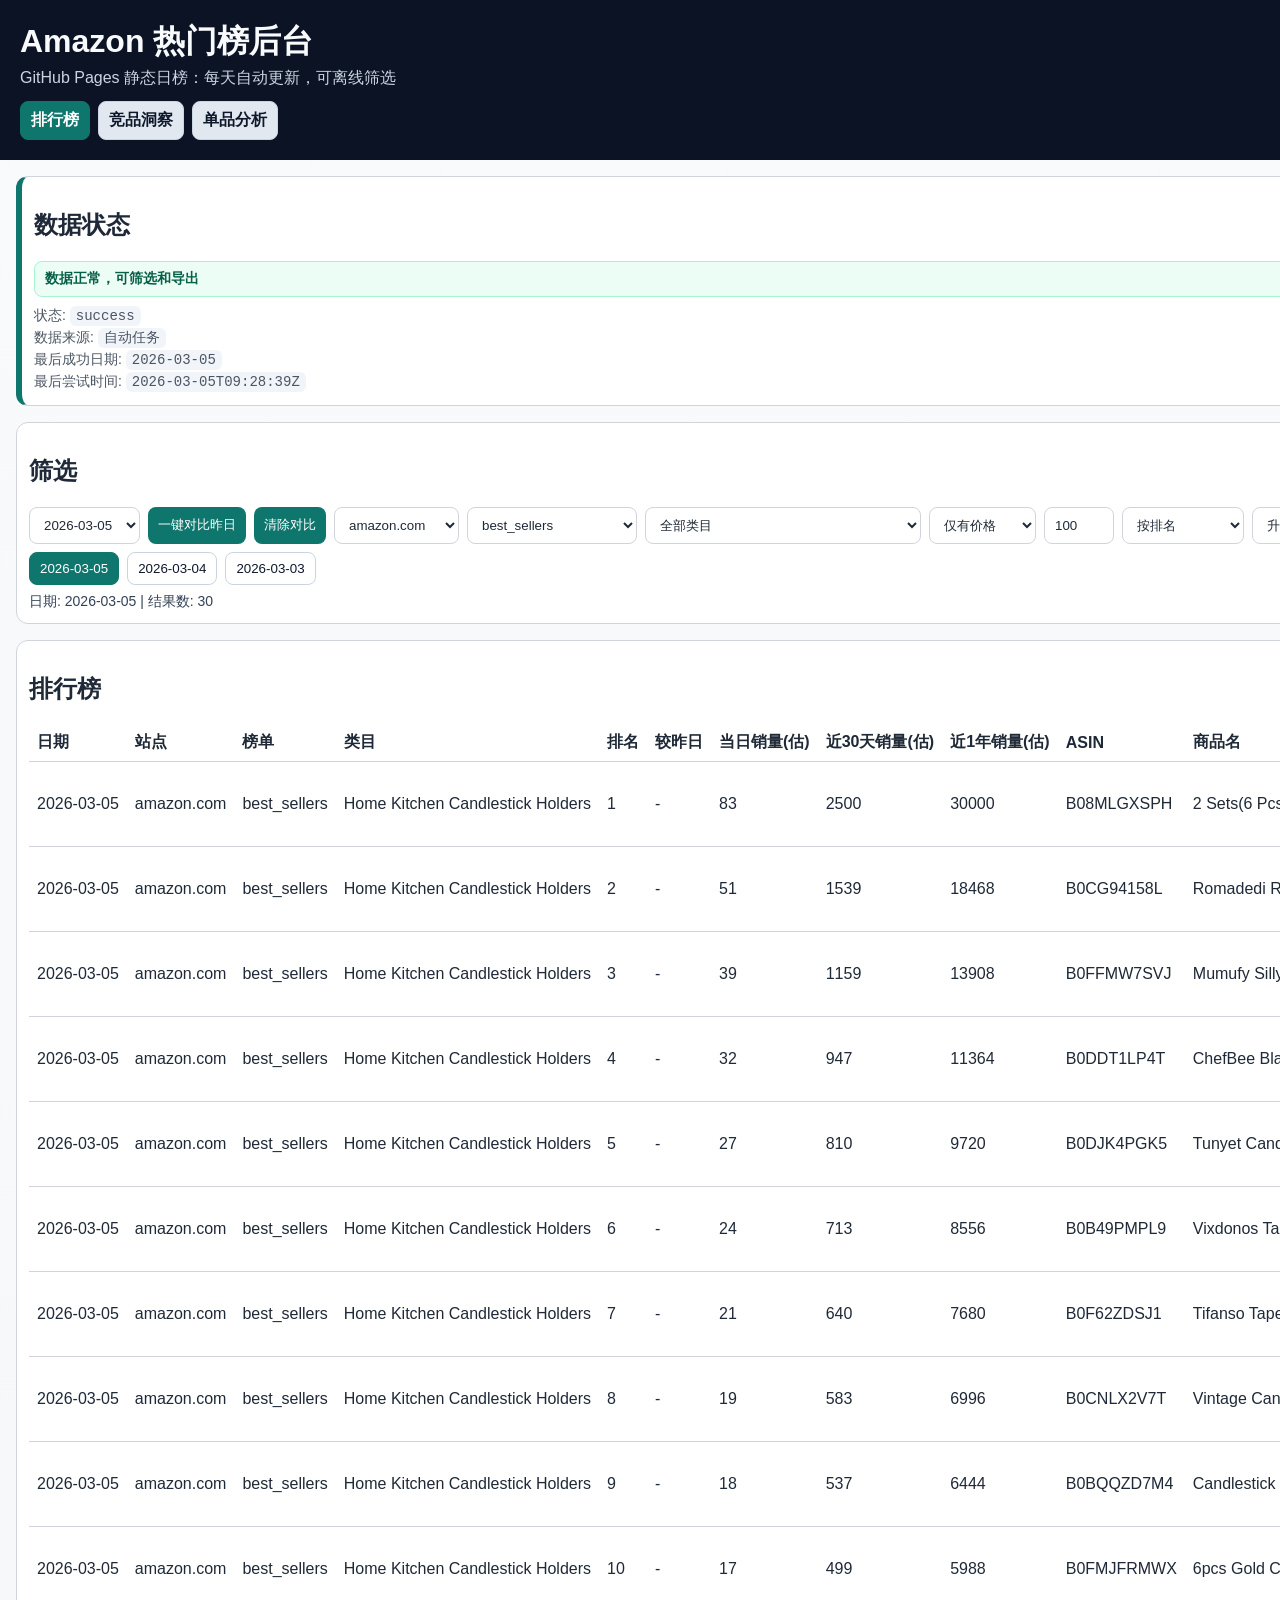
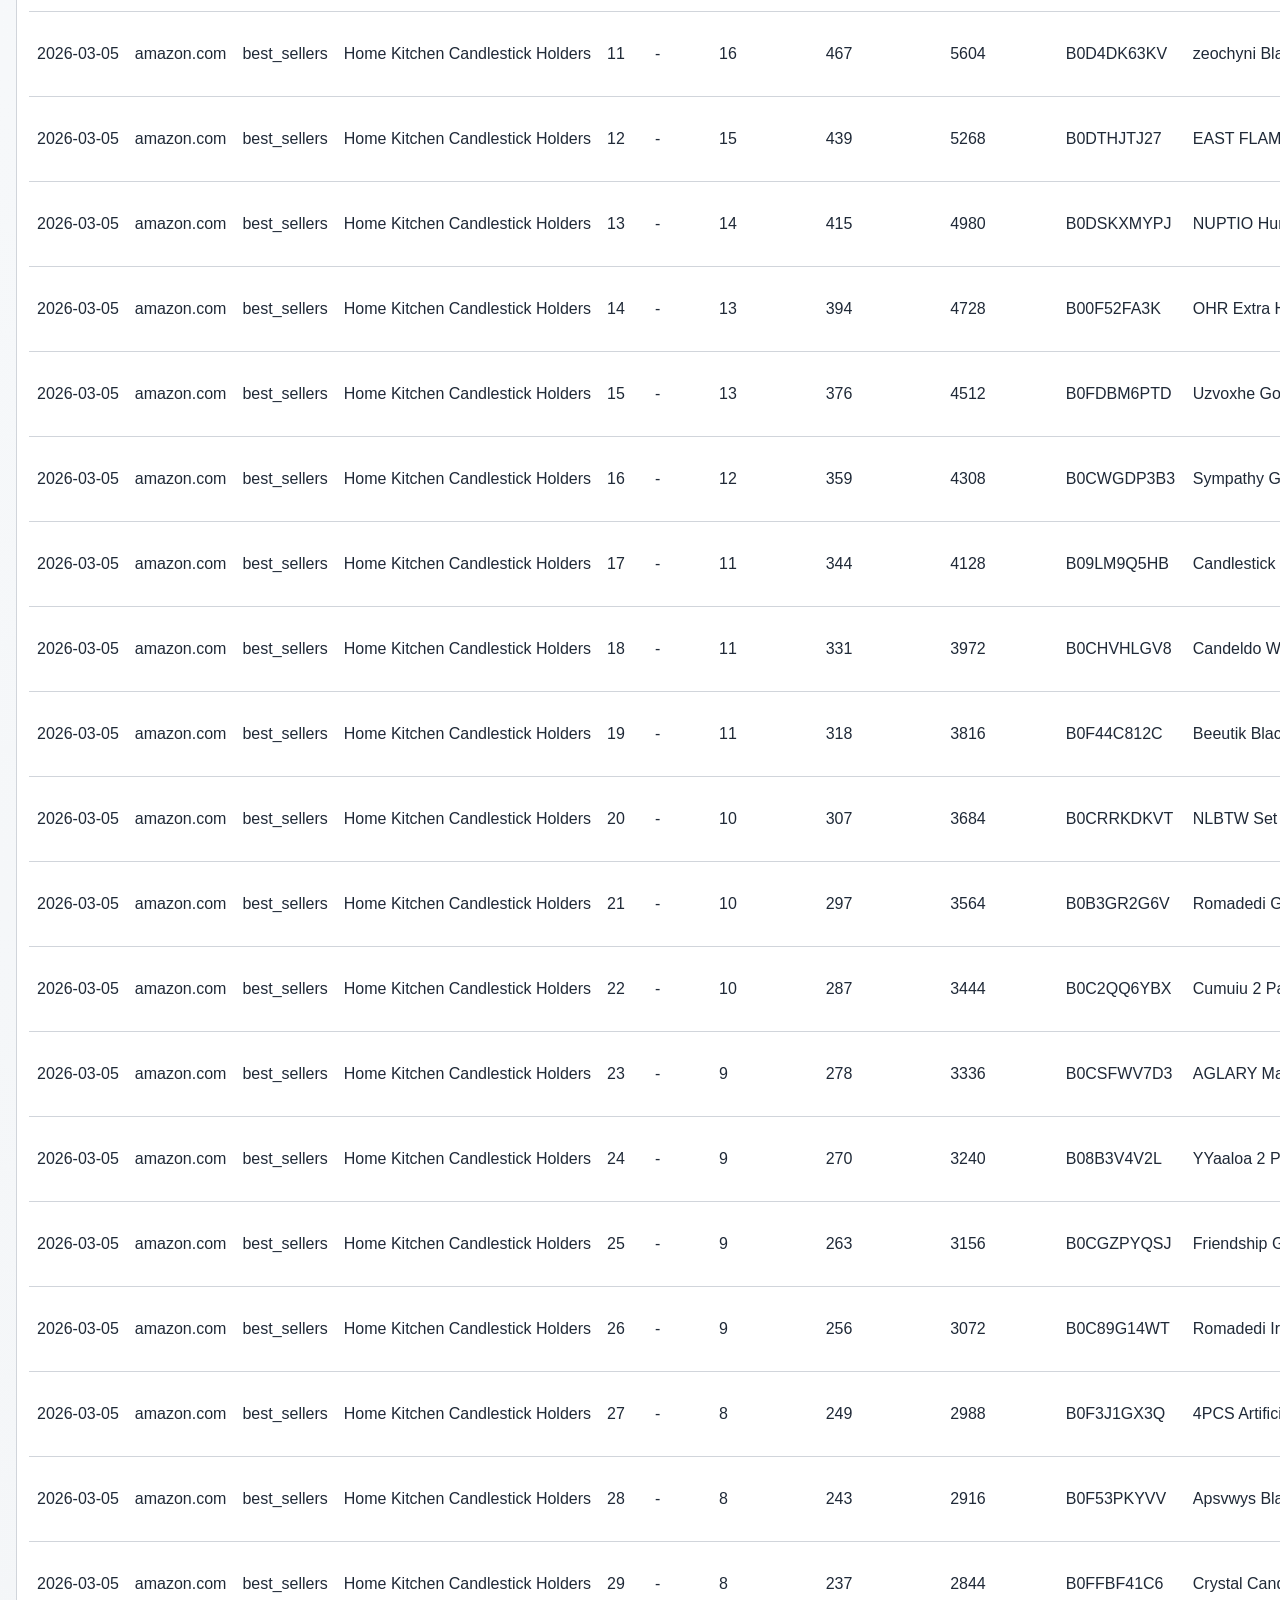
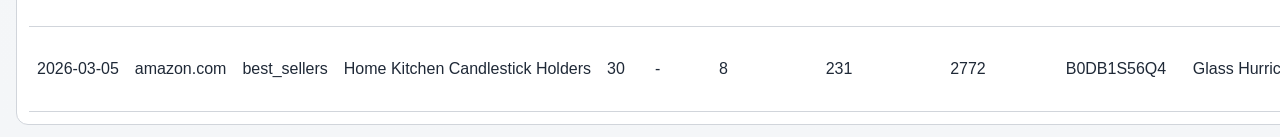
<file: backend/app/web/index.html>
<!doctype html>
<html lang="zh-CN">
  <head>
    <meta charset="utf-8" />
    <meta name="viewport" content="width=device-width,initial-scale=1" />
    <title>Amazon 热门榜后台 - 排行榜</title>
    <link rel="stylesheet" href="./styles.css" />
  </head>
  <body data-page="ranks">
    <header>
      <h1>Amazon 热门榜后台</h1>
      <p>GitHub Pages 静态日榜：每天自动更新，可离线筛选</p>
      <nav class="page-nav" aria-label="主导航">
        <a class="nav-link active" href="./index.html">排行榜</a>
        <a class="nav-link" href="./insights.html">竞品洞察</a>
        <a class="nav-link" href="./product.html">单品分析</a>
      </nav>
    </header>

    <main>
      <section class="card status-card">
        <h2>数据状态</h2>
        <div id="statusBanner" class="status-banner status-loading">数据加载中</div>
        <p class="muted">状态: <code id="dataStatus">loading</code></p>
        <p class="muted">数据来源: <code id="dataSource">-</code></p>
        <p class="muted">最后成功日期: <code id="lastSuccessDate">-</code></p>
        <p class="muted">最后尝试时间: <code id="lastAttemptAt">-</code></p>
      </section>

      <section class="card">
        <h2>筛选</h2>
        <div class="row">
          <select id="snapshot_date"></select>
          <button id="compareYesterday" type="button">一键对比昨日</button>
          <button id="clearCompare" type="button">清除对比</button>
          <select id="site">
            <option value="amazon.com">amazon.com</option>
            <option value="amazon.co.jp">amazon.co.jp</option>
            <option value="amazon.co.uk">amazon.co.uk</option>
          </select>
          <select id="board_type">
            <option value="best_sellers">best_sellers</option>
            <option value="new_releases">new_releases</option>
            <option value="movers_and_shakers">movers_and_shakers</option>
          </select>
          <select id="category_key">
            <option value="">全部类目</option>
          </select>
          <select id="has_price">
            <option value="1">仅有价格</option>
            <option value="0">包含无价格</option>
          </select>
          <input id="top_n" type="number" min="1" max="100" value="100" placeholder="Top N" />
          <select id="sort_by">
            <option value="rank">按排名</option>
            <option value="sales_day">按当日销量</option>
            <option value="sales_month">按近30天销量</option>
            <option value="sales_year">按近1年销量</option>
            <option value="rating">按评分</option>
            <option value="review_count">按评论数</option>
          </select>
          <select id="sort_order">
            <option value="asc">升序</option>
            <option value="desc">降序</option>
          </select>
          <input id="keyword" placeholder="关键词(商品名/ASIN)" />
          <button id="searchRanks" type="button">筛选</button>
          <button id="downloadCsv" type="button">导出 CSV</button>
          <a class="action-link" href="./insights.html">前往竞品洞察</a>
        </div>
        <div class="row" id="recentDateButtons"></div>
        <div id="querySummary"></div>
      </section>

      <section class="card">
        <h2>排行榜</h2>
        <div class="table-wrap">
          <table id="ranksTable">
            <thead>
              <tr>
                <th>日期</th><th>站点</th><th>榜单</th><th>类目</th>
                <th>排名</th><th>较昨日</th><th>当日销量(估)</th><th>近30天销量(估)</th><th>近1年销量(估)</th><th>ASIN</th><th>商品名</th><th>品牌</th>
                <th>价格</th><th>评分</th><th>评论数</th><th>详情</th><th>销量趋势</th>
              </tr>
            </thead>
            <tbody></tbody>
          </table>
        </div>
      </section>

    </main>

    <div id="trendModal" class="trend-modal" aria-hidden="true">
      <div class="trend-dialog" role="dialog" aria-modal="true" aria-labelledby="trendTitle">
        <div class="trend-header">
          <h3 id="trendTitle">近一年销量趋势</h3>
          <button id="trendClose" type="button" class="secondary-btn">关闭</button>
        </div>
        <p id="trendInfo" class="muted">请选择商品查看走势</p>
        <div id="trendChart" class="trend-chart"></div>
        <div class="table-wrap trend-table-wrap">
          <table id="trendTable">
            <thead>
              <tr>
                <th>日期</th><th>排名</th><th>当日销量(估)</th><th>近30天销量(估)</th><th>近1年销量(估)</th>
              </tr>
            </thead>
            <tbody></tbody>
          </table>
        </div>
      </div>
    </div>

    <script src="./app.js?v=20260305c"></script>
  </body>
</html>
</file>
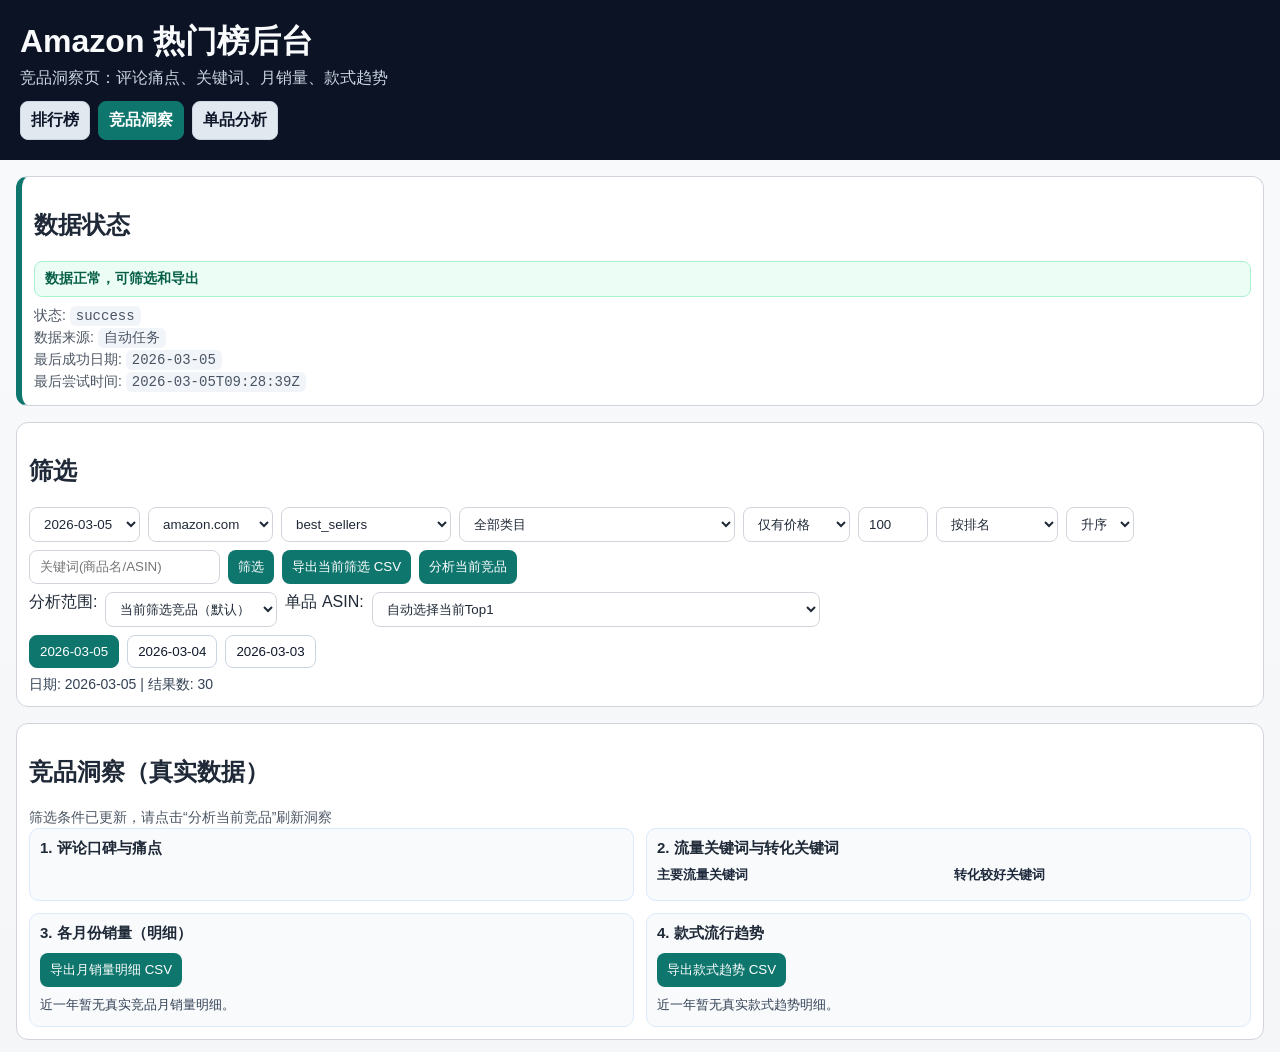
<file: backend/app/web/insights.html>
<!doctype html>
<html lang="zh-CN">
  <head>
    <meta charset="utf-8" />
    <meta name="viewport" content="width=device-width,initial-scale=1" />
    <title>Amazon 热门榜后台 - 竞品洞察</title>
    <link rel="stylesheet" href="./styles.css" />
  </head>
  <body data-page="insights">
    <header>
      <h1>Amazon 热门榜后台</h1>
      <p>竞品洞察页：评论痛点、关键词、月销量、款式趋势</p>
      <nav class="page-nav" aria-label="主导航">
        <a class="nav-link" href="./index.html">排行榜</a>
        <a class="nav-link active" href="./insights.html">竞品洞察</a>
        <a class="nav-link" href="./product.html">单品分析</a>
      </nav>
    </header>

    <main>
      <section class="card status-card">
        <h2>数据状态</h2>
        <div id="statusBanner" class="status-banner status-loading">数据加载中</div>
        <p class="muted">状态: <code id="dataStatus">loading</code></p>
        <p class="muted">数据来源: <code id="dataSource">-</code></p>
        <p class="muted">最后成功日期: <code id="lastSuccessDate">-</code></p>
        <p class="muted">最后尝试时间: <code id="lastAttemptAt">-</code></p>
      </section>

      <section class="card">
        <h2>筛选</h2>
        <div class="row">
          <select id="snapshot_date"></select>
          <select id="site">
            <option value="amazon.com">amazon.com</option>
            <option value="amazon.co.jp">amazon.co.jp</option>
            <option value="amazon.co.uk">amazon.co.uk</option>
          </select>
          <select id="board_type">
            <option value="best_sellers">best_sellers</option>
            <option value="new_releases">new_releases</option>
            <option value="movers_and_shakers">movers_and_shakers</option>
          </select>
          <select id="category_key">
            <option value="">全部类目</option>
          </select>
          <select id="has_price">
            <option value="1">仅有价格</option>
            <option value="0">包含无价格</option>
          </select>
          <input id="top_n" type="number" min="1" max="100" value="100" placeholder="Top N" />
          <select id="sort_by">
            <option value="rank">按排名</option>
            <option value="sales_day">按当日销量</option>
            <option value="sales_month">按近30天销量</option>
            <option value="sales_year">按近1年销量</option>
            <option value="rating">按评分</option>
            <option value="review_count">按评论数</option>
          </select>
          <select id="sort_order">
            <option value="asc">升序</option>
            <option value="desc">降序</option>
          </select>
          <input id="keyword" placeholder="关键词(商品名/ASIN)" />
          <button id="searchRanks" type="button">筛选</button>
          <button id="downloadCsv" type="button">导出当前筛选 CSV</button>
          <button id="runInsights" type="button">分析当前竞品</button>
        </div>
        <div class="row">
          <label for="analysisScope">分析范围:</label>
          <select id="analysisScope">
            <option value="all">当前筛选竞品（默认）</option>
            <option value="single">单个竞品（按 ASIN）</option>
          </select>
          <label for="analysisAsin">单品 ASIN:</label>
          <select id="analysisAsin">
            <option value="">自动选择当前Top1</option>
          </select>
        </div>
        <div class="row" id="recentDateButtons"></div>
        <div id="querySummary"></div>
      </section>

      <section class="card">
        <h2>竞品洞察（真实数据）</h2>
        <p id="insightStatus" class="muted">点击“分析当前竞品”生成结果</p>
        <div class="insight-grid">
          <article class="insight-panel">
            <h3>1. 评论口碑与痛点</h3>
            <div id="reviewInsights" class="insight-content"></div>
            <div id="reviewRatingChart" class="insight-content"></div>
            <div id="reviewSentimentChart" class="insight-content"></div>
            <div id="reviewSnippetList" class="insight-content"></div>
            <div id="reviewTopicDetail" class="insight-content"></div>
          </article>
          <article class="insight-panel">
            <h3>2. 流量关键词与转化关键词</h3>
            <div class="keyword-columns">
              <div>
                <h4>主要流量关键词</h4>
                <div id="trafficKeywords" class="insight-content"></div>
              </div>
              <div>
                <h4>转化较好关键词</h4>
                <div id="conversionKeywords" class="insight-content"></div>
              </div>
            </div>
          </article>
          <article class="insight-panel">
            <h3>3. 各月份销量（明细）</h3>
            <div id="monthlySalesInsights" class="insight-content"></div>
            <div class="insight-actions">
              <button id="downloadMonthlySalesCsv" type="button">导出月销量明细 CSV</button>
            </div>
            <div id="monthlySalesCompetitor" class="insight-content"></div>
          </article>
          <article class="insight-panel">
            <h3>4. 款式流行趋势</h3>
            <div id="styleTrendInsights" class="insight-content"></div>
            <div class="insight-actions">
              <button id="downloadStyleTrendCsv" type="button">导出款式趋势 CSV</button>
            </div>
            <div id="styleTrendMonthlyTable" class="insight-content"></div>
          </article>
        </div>
      </section>
    </main>

    <script src="./app.js?v=20260305c"></script>
  </body>
</html>
</file>
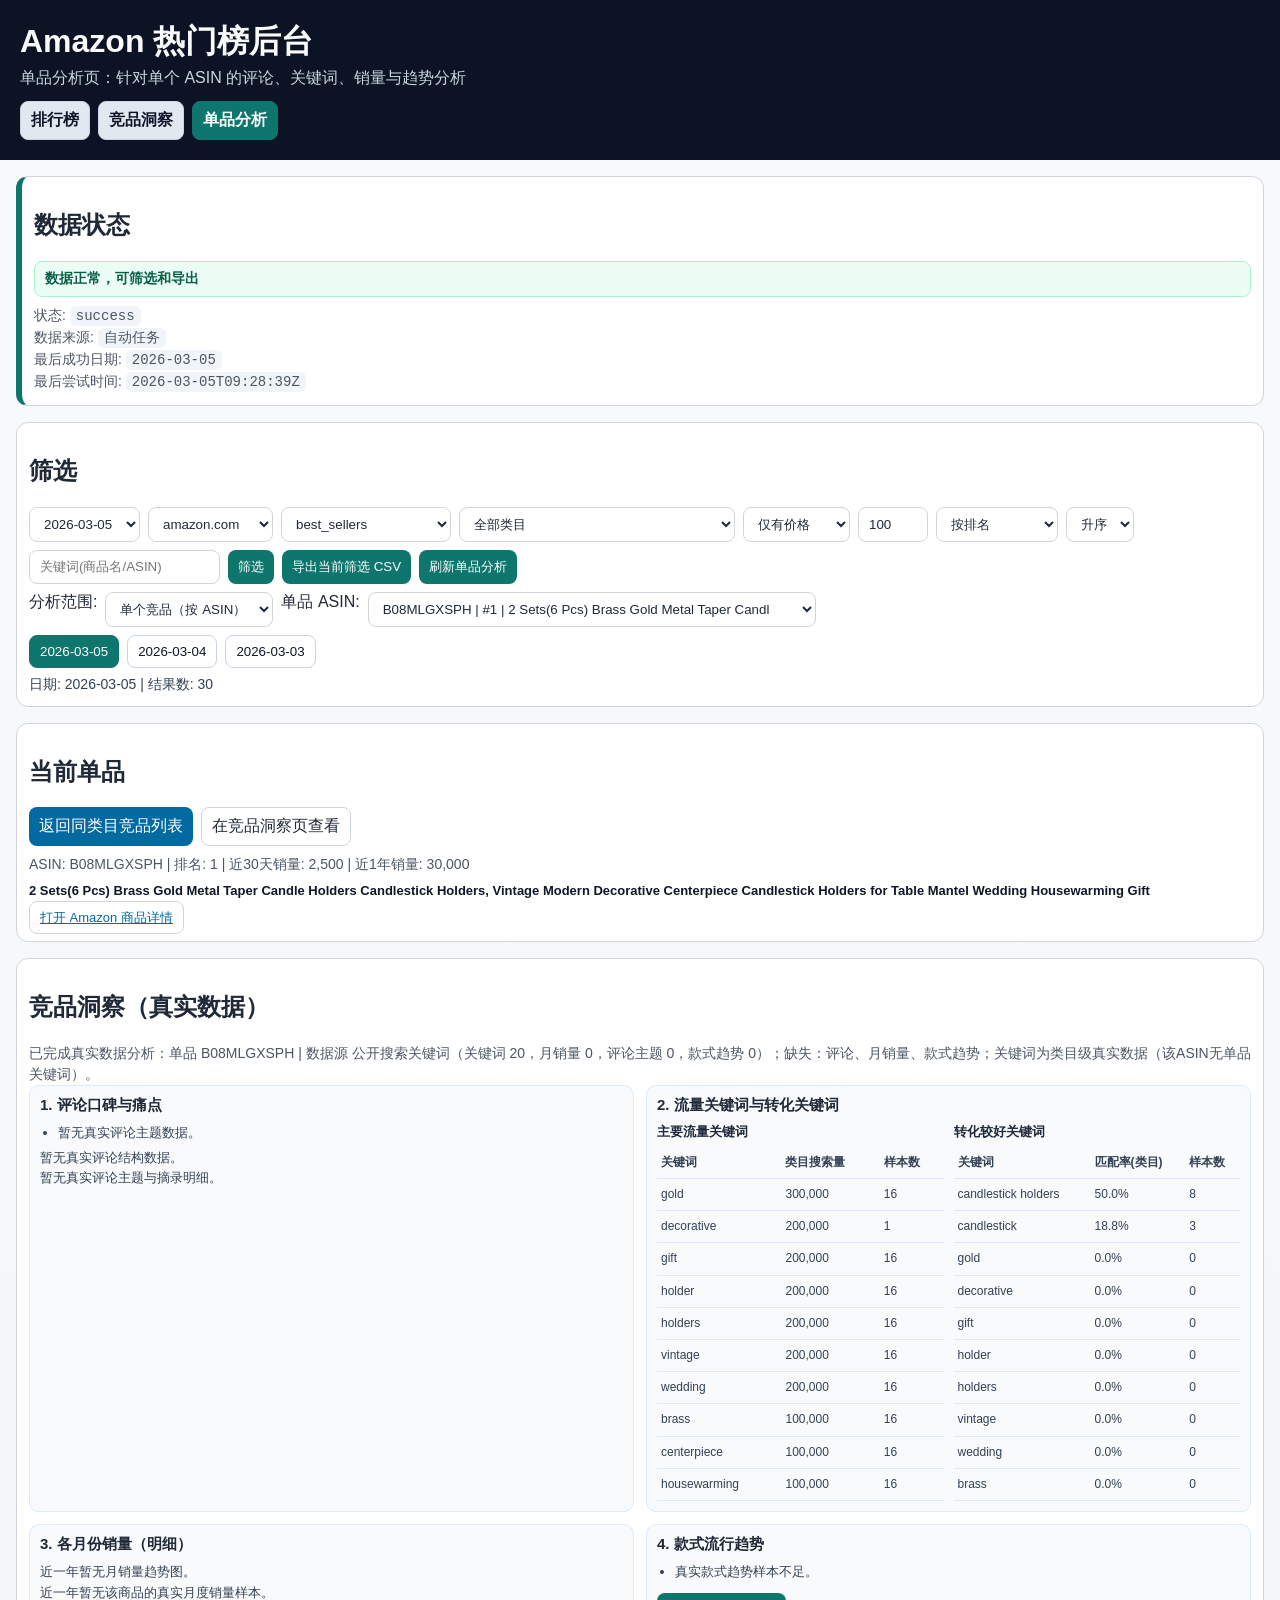
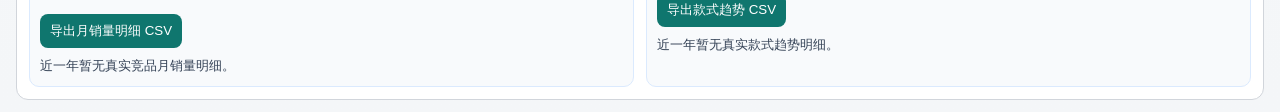
<file: backend/app/web/product.html>
<!doctype html>
<html lang="zh-CN">
  <head>
    <meta charset="utf-8" />
    <meta name="viewport" content="width=device-width,initial-scale=1" />
    <title>Amazon 热门榜后台 - 单品分析</title>
    <link rel="stylesheet" href="./styles.css" />
  </head>
  <body data-page="product">
    <header>
      <h1>Amazon 热门榜后台</h1>
      <p>单品分析页：针对单个 ASIN 的评论、关键词、销量与趋势分析</p>
      <nav class="page-nav" aria-label="主导航">
        <a class="nav-link" href="./index.html">排行榜</a>
        <a class="nav-link" href="./insights.html">竞品洞察</a>
        <a class="nav-link active" href="./product.html">单品分析</a>
      </nav>
    </header>

    <main>
      <section class="card status-card">
        <h2>数据状态</h2>
        <div id="statusBanner" class="status-banner status-loading">数据加载中</div>
        <p class="muted">状态: <code id="dataStatus">loading</code></p>
        <p class="muted">数据来源: <code id="dataSource">-</code></p>
        <p class="muted">最后成功日期: <code id="lastSuccessDate">-</code></p>
        <p class="muted">最后尝试时间: <code id="lastAttemptAt">-</code></p>
      </section>

      <section class="card">
        <h2>筛选</h2>
        <div class="row">
          <select id="snapshot_date"></select>
          <select id="site">
            <option value="amazon.com">amazon.com</option>
            <option value="amazon.co.jp">amazon.co.jp</option>
            <option value="amazon.co.uk">amazon.co.uk</option>
          </select>
          <select id="board_type">
            <option value="best_sellers">best_sellers</option>
            <option value="new_releases">new_releases</option>
            <option value="movers_and_shakers">movers_and_shakers</option>
          </select>
          <select id="category_key">
            <option value="">全部类目</option>
          </select>
          <select id="has_price">
            <option value="1">仅有价格</option>
            <option value="0">包含无价格</option>
          </select>
          <input id="top_n" type="number" min="1" max="100" value="100" placeholder="Top N" />
          <select id="sort_by">
            <option value="rank">按排名</option>
            <option value="sales_day">按当日销量</option>
            <option value="sales_month">按近30天销量</option>
            <option value="sales_year">按近1年销量</option>
            <option value="rating">按评分</option>
            <option value="review_count">按评论数</option>
          </select>
          <select id="sort_order">
            <option value="asc">升序</option>
            <option value="desc">降序</option>
          </select>
          <input id="keyword" placeholder="关键词(商品名/ASIN)" />
          <button id="searchRanks" type="button">筛选</button>
          <button id="downloadCsv" type="button">导出当前筛选 CSV</button>
          <button id="runInsights" type="button">刷新单品分析</button>
        </div>
        <div class="row">
          <label for="analysisScope">分析范围:</label>
          <select id="analysisScope">
            <option value="single">单个竞品（按 ASIN）</option>
            <option value="all">当前筛选竞品</option>
          </select>
          <label for="analysisAsin">单品 ASIN:</label>
          <select id="analysisAsin">
            <option value="">自动选择当前Top1</option>
          </select>
        </div>
        <div class="row" id="recentDateButtons"></div>
        <div id="querySummary"></div>
      </section>

      <section class="card">
        <h2>当前单品</h2>
        <div class="row">
          <a id="backToCategoryList" class="action-link" href="./index.html">返回同类目竞品列表</a>
          <a id="openInInsightsPage" href="./insights.html">在竞品洞察页查看</a>
        </div>
        <div id="productFocus" class="insight-content">等待加载单品信息...</div>
      </section>

      <section class="card">
        <h2>竞品洞察（真实数据）</h2>
        <p id="insightStatus" class="muted">正在准备单品分析...</p>
        <div class="insight-grid">
          <article class="insight-panel">
            <h3>1. 评论口碑与痛点</h3>
            <div id="reviewInsights" class="insight-content"></div>
            <div id="reviewRatingChart" class="insight-content"></div>
            <div id="reviewSentimentChart" class="insight-content"></div>
            <div id="reviewSnippetList" class="insight-content"></div>
            <div id="reviewTopicDetail" class="insight-content"></div>
          </article>
          <article class="insight-panel">
            <h3>2. 流量关键词与转化关键词</h3>
            <div class="keyword-columns">
              <div>
                <h4>主要流量关键词</h4>
                <div id="trafficKeywords" class="insight-content"></div>
              </div>
              <div>
                <h4>转化较好关键词</h4>
                <div id="conversionKeywords" class="insight-content"></div>
              </div>
            </div>
          </article>
          <article class="insight-panel">
            <h3>3. 各月份销量（明细）</h3>
            <div id="monthlySalesKpiCards" class="insight-content"></div>
            <div id="monthlySalesTrendChart" class="insight-content"></div>
            <div id="monthlySalesInsights" class="insight-content"></div>
            <div class="insight-actions">
              <button id="downloadMonthlySalesCsv" type="button">导出月销量明细 CSV</button>
            </div>
            <div id="monthlySalesCompetitor" class="insight-content"></div>
          </article>
          <article class="insight-panel">
            <h3>4. 款式流行趋势</h3>
            <div id="styleTrendInsights" class="insight-content"></div>
            <div class="insight-actions">
              <button id="downloadStyleTrendCsv" type="button">导出款式趋势 CSV</button>
            </div>
            <div id="styleTrendMonthlyTable" class="insight-content"></div>
          </article>
        </div>
      </section>
    </main>

    <script src="./app.js?v=20260305c"></script>
  </body>
</html>
</file>
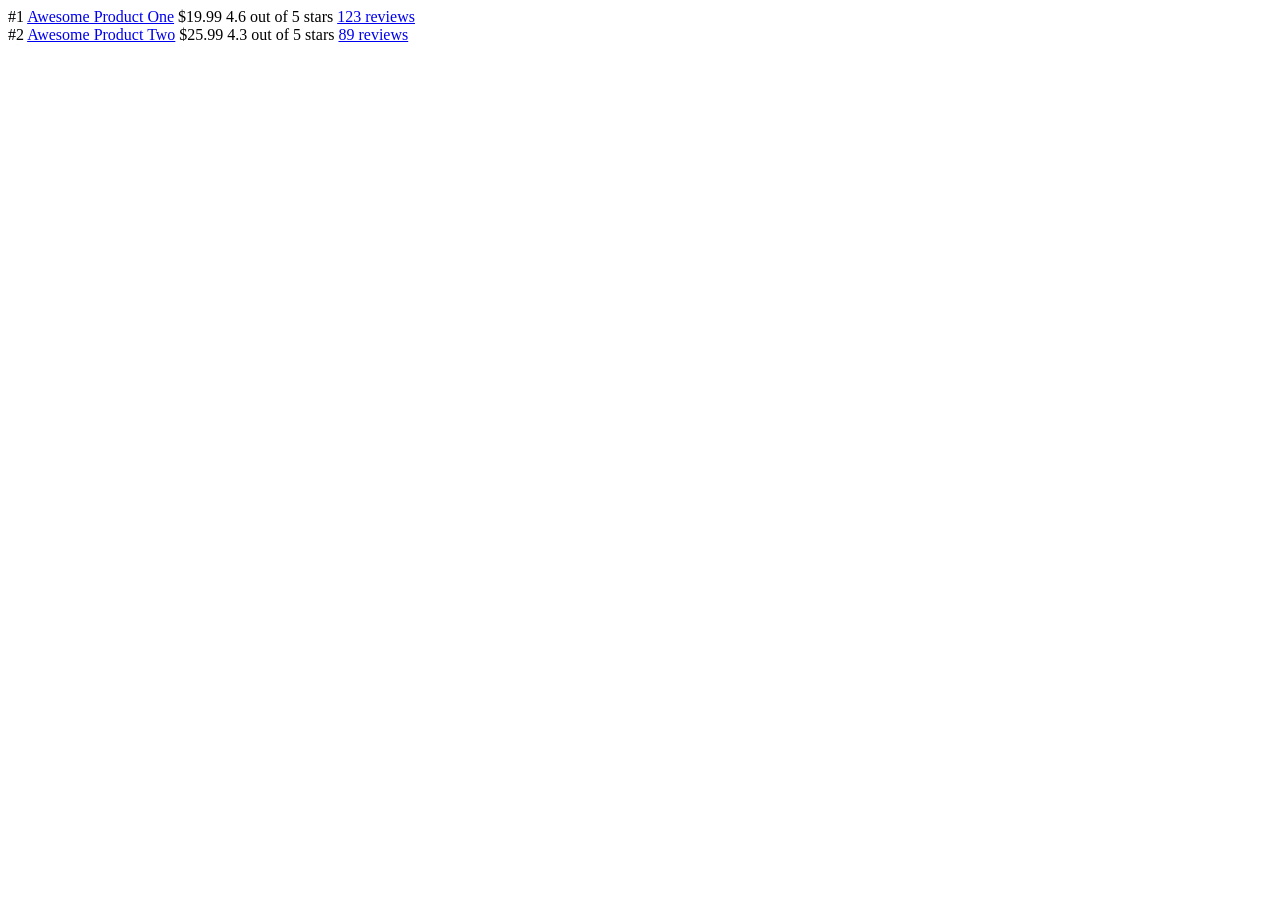
<file: backend/tests/fixtures/amazon_best_sellers_sample.html>
<html>
  <body>
    <div class="zg-grid-general-faceout">
      <span class="zg-bdg-text">#1</span>
      <a href="/dp/B00AAA1111">Awesome Product One</a>
      <span class="p13n-sc-price">$19.99</span>
      <span class="a-icon-alt">4.6 out of 5 stars</span>
      <a href="#">123 reviews</a>
    </div>
    <div class="zg-grid-general-faceout">
      <span class="zg-bdg-text">#2</span>
      <a href="/dp/B00BBB2222">Awesome Product Two</a>
      <span class="p13n-sc-price">$25.99</span>
      <span class="a-icon-alt">4.3 out of 5 stars</span>
      <a href="#">89 reviews</a>
    </div>
  </body>
</html>
</file>
<file: backend/app/web/styles.css>
:root {
  --bg: #f4f6f8;
  --card: #ffffff;
  --text: #1f2937;
  --primary: #0f766e;
  --border: #d1d5db;
}

* {
  box-sizing: border-box;
}

body {
  margin: 0;
  background: linear-gradient(180deg, #f8fafc 0%, var(--bg) 100%);
  color: var(--text);
  font-family: "Noto Sans SC", "PingFang SC", "Helvetica Neue", sans-serif;
}

header {
  padding: 20px;
  background: #0b1324;
  color: #f8fafc;
}

header h1 {
  margin: 0 0 4px;
}

header p {
  margin: 0;
  color: #cbd5e1;
}

main {
  padding: 16px;
  display: grid;
  gap: 16px;
}

.card {
  background: var(--card);
  border: 1px solid var(--border);
  border-radius: 12px;
  padding: 12px;
}

.row {
  display: flex;
  flex-wrap: wrap;
  gap: 8px;
  margin-bottom: 8px;
}

button,
select,
input,
a {
  border: 1px solid var(--border);
  border-radius: 8px;
  padding: 8px 10px;
  background: #fff;
  color: var(--text);
  text-decoration: none;
}

button {
  background: var(--primary);
  color: #fff;
  border: none;
  cursor: pointer;
}

.action-link {
  display: inline-flex;
  align-items: center;
  justify-content: center;
  border: none;
  background: #0369a1;
  color: #fff;
}

.secondary-btn {
  background: #e2e8f0;
  color: #0f172a;
}

.page-nav {
  margin-top: 12px;
  display: flex;
  flex-wrap: wrap;
  gap: 8px;
}

.nav-link {
  color: #0f172a;
  background: #e2e8f0;
  border-color: #cbd5e1;
  font-weight: 600;
}

.nav-link.active {
  color: #fff;
  background: #0f766e;
  border-color: #0f766e;
}

.status-card {
  border-left: 6px solid #0f766e;
}

.status-banner {
  border-radius: 8px;
  padding: 8px 10px;
  font-size: 14px;
  font-weight: 600;
  margin-bottom: 8px;
}

.status-success {
  background: #ecfdf5;
  color: #065f46;
  border: 1px solid #a7f3d0;
}

.status-stale {
  background: #fff7ed;
  color: #9a3412;
  border: 1px solid #fdba74;
}

.status-error,
.status-empty {
  background: #fef2f2;
  color: #991b1b;
  border: 1px solid #fecaca;
}

.status-loading {
  background: #eff6ff;
  color: #1d4ed8;
  border: 1px solid #93c5fd;
}

.status-warning {
  margin: 0 0 8px;
  padding: 8px 10px;
  border-radius: 8px;
  background: #fff7ed;
  color: #9a3412;
  border: 1px solid #fdba74;
  font-size: 13px;
  line-height: 1.5;
}

.muted {
  margin: 0;
  color: #4b5563;
  font-size: 14px;
  line-height: 1.5;
}

code {
  background: #f1f5f9;
  padding: 2px 6px;
  border-radius: 6px;
  word-break: break-all;
}

#querySummary {
  font-size: 14px;
  color: #334155;
}

#recentDateButtons {
  margin-top: 6px;
}

#recentDateButtons .date-chip {
  background: #fff;
  color: #0f172a;
  border: 1px solid #cbd5e1;
}

#recentDateButtons .date-chip.active {
  background: #0f766e;
  color: #fff;
  border-color: #0f766e;
}

.table-wrap {
  overflow-x: auto;
}

table {
  width: 100%;
  border-collapse: collapse;
}

th,
td {
  border-bottom: 1px solid var(--border);
  padding: 8px;
  text-align: left;
  white-space: nowrap;
}

.trend-btn {
  padding: 6px 10px;
  font-size: 13px;
}

.cell-actions {
  display: flex;
  flex-wrap: wrap;
  gap: 6px;
}

.trend-modal {
  position: fixed;
  inset: 0;
  display: none;
  align-items: center;
  justify-content: center;
  background: rgba(15, 23, 42, 0.45);
  padding: 12px;
  z-index: 1000;
}

.trend-modal.open {
  display: flex;
}

.trend-dialog {
  width: min(980px, 100%);
  max-height: 90vh;
  overflow: auto;
  background: #fff;
  border-radius: 12px;
  border: 1px solid #cbd5e1;
  box-shadow: 0 20px 50px rgba(15, 23, 42, 0.25);
  padding: 14px;
}

.trend-header {
  display: flex;
  align-items: center;
  justify-content: space-between;
  gap: 12px;
}

.trend-header h3 {
  margin: 0;
  font-size: 18px;
}

.trend-chart {
  margin-top: 10px;
  padding: 10px;
  border: 1px solid #dbeafe;
  border-radius: 10px;
  background: #f8fafc;
  display: grid;
  gap: 8px;
}

.trend-empty {
  margin: 0;
  color: #64748b;
}

.trend-bar-row {
  display: grid;
  grid-template-columns: 110px 1fr 64px;
  align-items: center;
  gap: 8px;
}

.trend-bar-date,
.trend-bar-value {
  font-size: 12px;
  color: #334155;
}

.trend-bar-track {
  height: 10px;
  border-radius: 999px;
  background: #dbeafe;
  overflow: hidden;
}

.trend-bar-fill {
  height: 100%;
  border-radius: 999px;
  background: linear-gradient(90deg, #0891b2 0%, #0f766e 100%);
}

.trend-table-wrap {
  margin-top: 10px;
}

.insight-grid {
  display: grid;
  grid-template-columns: repeat(2, minmax(0, 1fr));
  gap: 12px;
}

.insight-panel {
  border: 1px solid #dbeafe;
  border-radius: 10px;
  padding: 10px;
  background: #f8fafc;
}

.insight-panel h3 {
  margin: 0 0 8px;
  font-size: 15px;
}

.insight-panel h4 {
  margin: 0 0 6px;
  font-size: 13px;
  color: #1e293b;
}

.insight-content {
  font-size: 13px;
  line-height: 1.6;
  color: #334155;
}

.insight-actions {
  margin: 10px 0 8px;
}

.product-title {
  margin: 6px 0;
  font-weight: 600;
  color: #0f172a;
}

.inline-link {
  color: #0369a1;
  text-decoration: underline;
}

.kpi-grid {
  display: grid;
  grid-template-columns: repeat(2, minmax(0, 1fr));
  gap: 8px;
  margin-bottom: 8px;
}

.kpi-card {
  border: 1px solid #dbeafe;
  border-radius: 8px;
  padding: 8px;
  background: #f8fafc;
}

.kpi-label {
  display: block;
  color: #64748b;
  font-size: 12px;
  margin-bottom: 4px;
}

.kpi-value {
  color: #0f172a;
  font-size: 15px;
  font-weight: 700;
}

.month-trend-chart {
  display: grid;
  gap: 8px;
  padding: 10px;
  border: 1px solid #dbeafe;
  border-radius: 10px;
  background: #f8fafc;
  margin-bottom: 8px;
}

.month-trend-row {
  display: grid;
  grid-template-columns: 86px 1fr 72px;
  gap: 8px;
  align-items: center;
}

.month-trend-month,
.month-trend-value {
  font-size: 12px;
  color: #334155;
}

.month-trend-value {
  text-align: right;
}

.month-trend-track {
  height: 10px;
  border-radius: 999px;
  background: #dbeafe;
  overflow: hidden;
}

.month-trend-fill {
  height: 100%;
  border-radius: 999px;
  background: linear-gradient(90deg, #06b6d4 0%, #16a34a 100%);
}

.metric-bars {
  margin: 6px 0 8px;
}

.metric-bar {
  display: grid;
  grid-template-columns: 52px 1fr 70px;
  align-items: center;
  gap: 8px;
  margin-bottom: 6px;
}

.metric-bar-label {
  font-size: 12px;
  color: #334155;
}

.metric-bar-track {
  height: 8px;
  border-radius: 999px;
  background: #dbeafe;
  overflow: hidden;
}

.metric-bar-fill {
  height: 100%;
  border-radius: 999px;
  background: linear-gradient(90deg, #0ea5e9 0%, #22c55e 100%);
}

.metric-bar-fill.negative {
  background: linear-gradient(90deg, #f97316 0%, #ef4444 100%);
}

.metric-bar-value {
  font-size: 12px;
  color: #334155;
  text-align: right;
}

.snippet-list {
  margin: 8px 0 0;
  padding-left: 18px;
}

.snippet-list li {
  margin-bottom: 6px;
}

.review-detail-grid {
  margin-top: 8px;
  display: grid;
  grid-template-columns: repeat(2, minmax(0, 1fr));
  gap: 8px;
}

.review-detail-card {
  border: 1px solid #dbeafe;
  border-radius: 8px;
  background: #fff;
  padding: 8px;
}

.review-detail-card h5 {
  margin: 0 0 6px;
  font-size: 13px;
  color: #0f172a;
}

.review-detail-snippets {
  margin: 0;
  padding-left: 18px;
}

.review-detail-snippets li {
  margin-bottom: 6px;
  line-height: 1.55;
}

.insight-list {
  margin: 0;
  padding-left: 18px;
}

.insight-list li {
  margin-bottom: 4px;
}

.keyword-columns {
  display: grid;
  grid-template-columns: repeat(2, minmax(0, 1fr));
  gap: 10px;
}

.mini-table {
  width: 100%;
  border-collapse: collapse;
  font-size: 12px;
}

.mini-table th,
.mini-table td {
  border-bottom: 1px solid #dbeafe;
  padding: 6px 4px;
  text-align: left;
}

@media (max-width: 768px) {
  header h1 {
    font-size: 20px;
  }

  .page-nav {
    margin-top: 10px;
  }

  .trend-bar-row {
    grid-template-columns: 92px 1fr 48px;
  }

  .trend-header h3 {
    font-size: 16px;
  }

  .insight-grid {
    grid-template-columns: 1fr;
  }

  .keyword-columns {
    grid-template-columns: 1fr;
  }

  .review-detail-grid {
    grid-template-columns: 1fr;
  }

  .kpi-grid {
    grid-template-columns: 1fr;
  }

  .month-trend-row {
    grid-template-columns: 76px 1fr 64px;
  }
}
</file>
